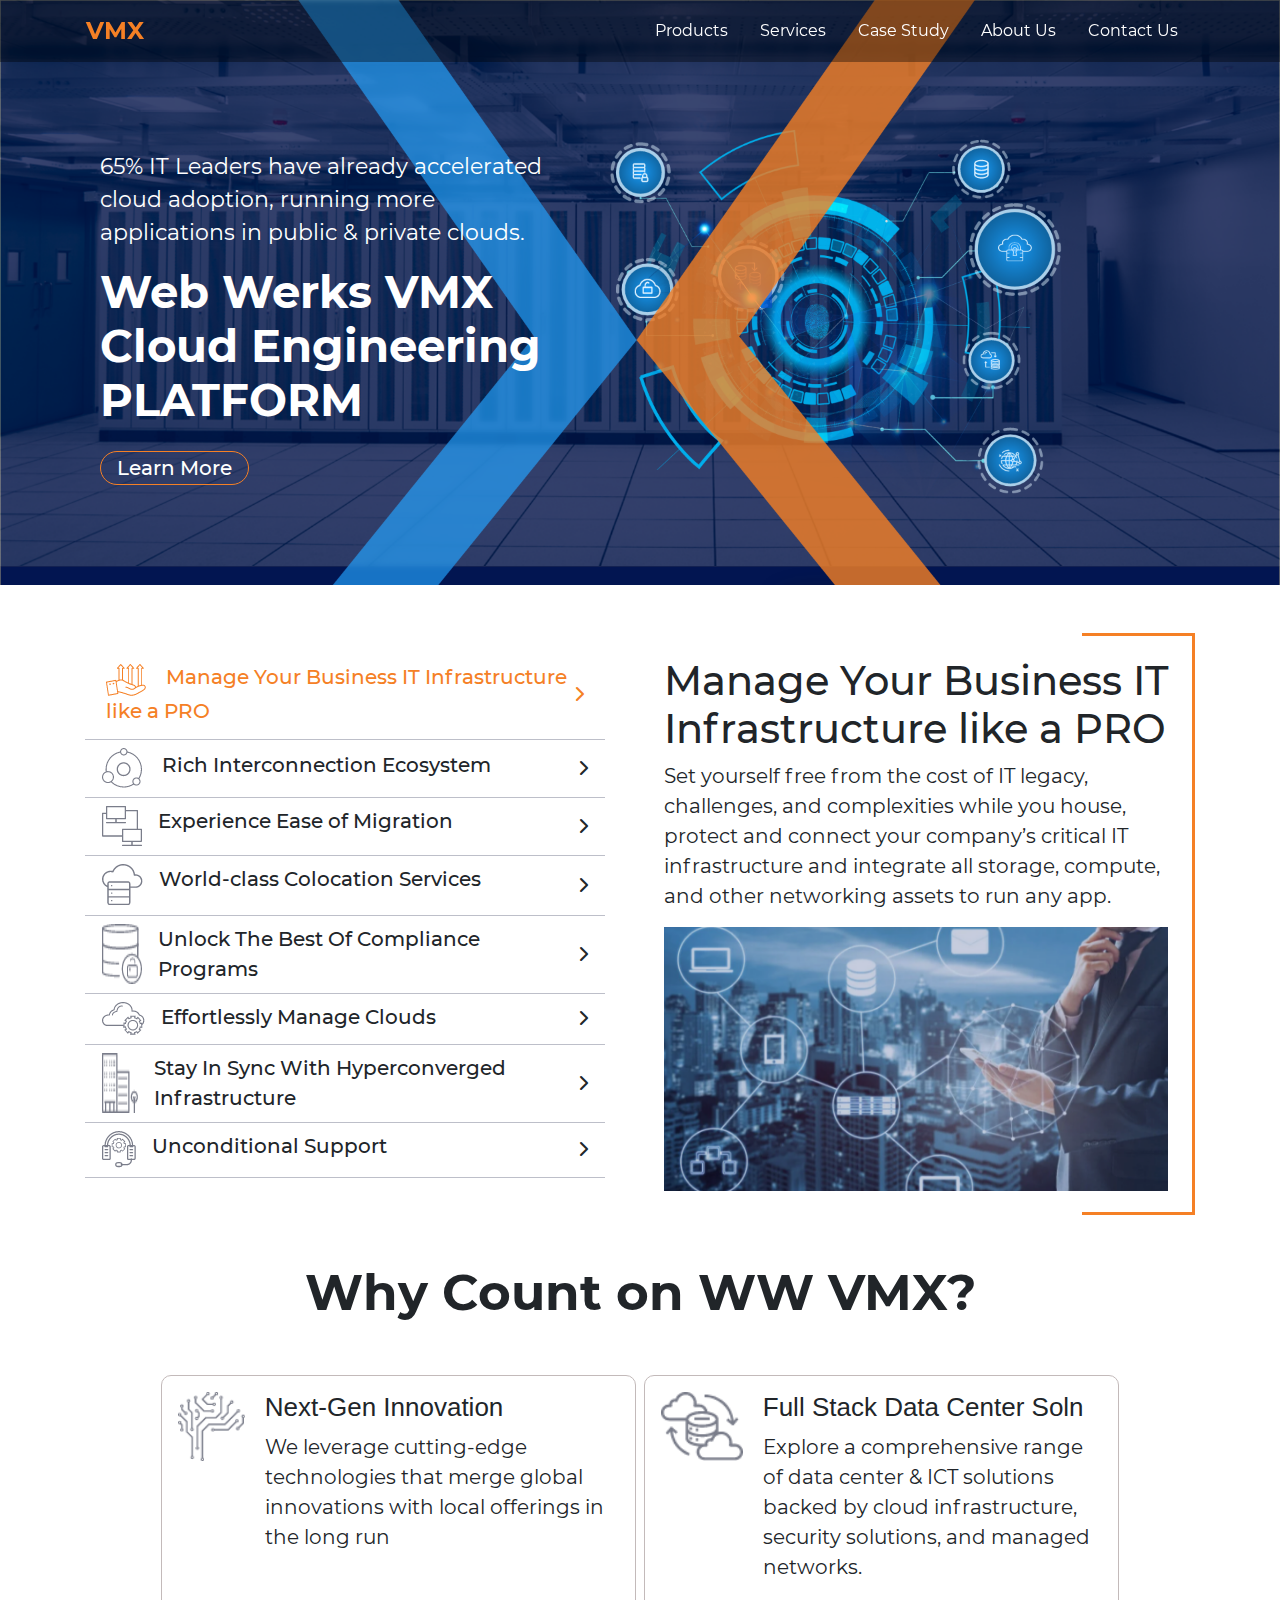
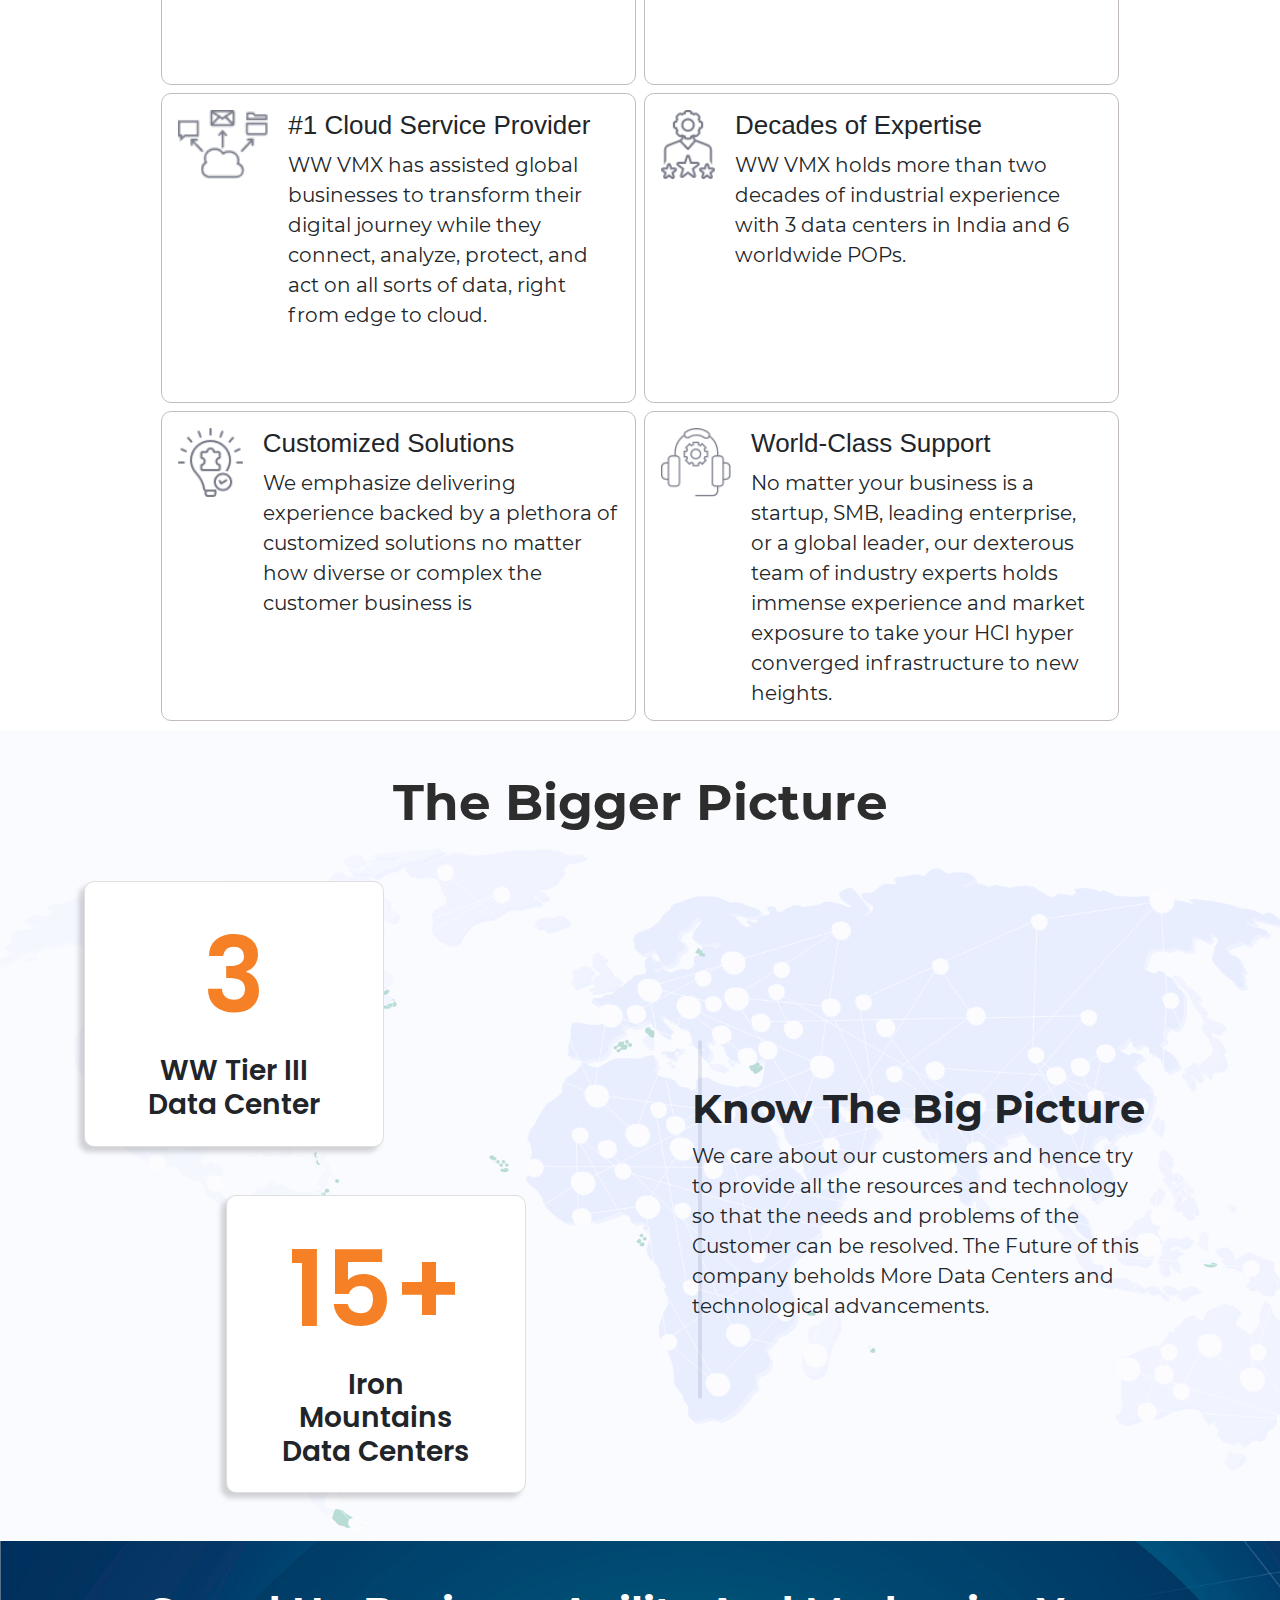
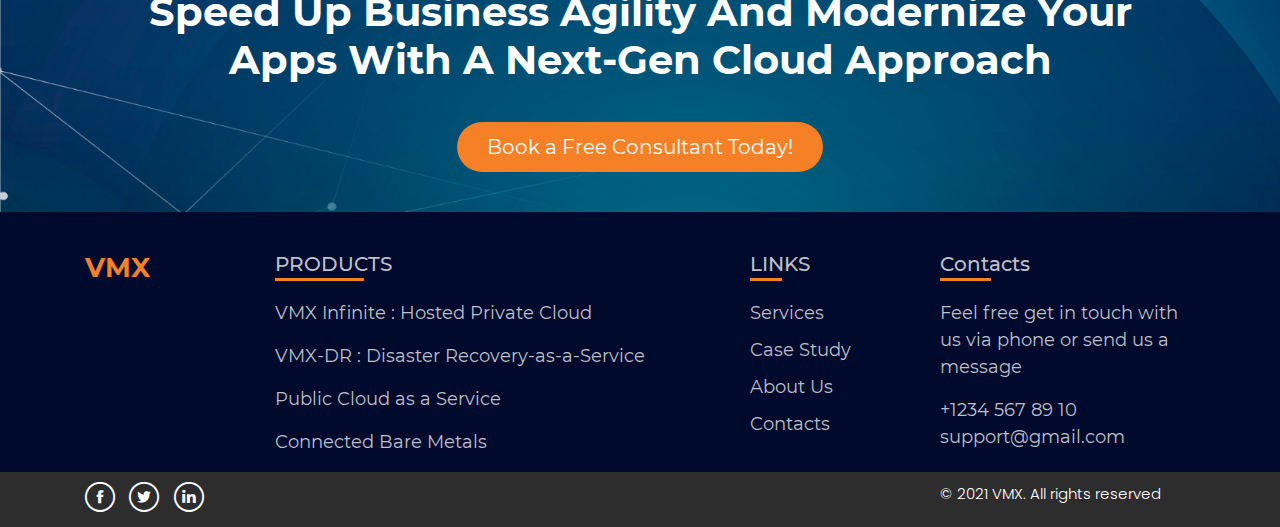
<file: index.html>
<!DOCTYPE html>
<html lang="en">

<head>
  <meta charset="UTF-8">
  <meta http-equiv="X-UA-Compatible" content="IE=edge">
  <meta name="viewport" content="width=device-width, initial-scale=1.0">
  <title>Document</title>
  <link rel="stylesheet" href="https://cdnjs.cloudflare.com/ajax/libs/font-awesome/6.0.0/css/all.min.css">
  <link rel="stylesheet" href="demo.css">
  <link rel="stylesheet" href="extrastyle/style.css">
  <link rel="stylesheet" href="https://maxcdn.bootstrapcdn.com/bootstrap/4.0.0/css/bootstrap.min.css"
    integrity="sha384-Gn5384xqQ1aoWXA+058RXPxPg6fy4IWvTNh0E263XmFcJlSAwiGgFAW/dAiS6JXm" crossorigin="anonymous">
  <script src="https://code.jquery.com/jquery-3.2.1.slim.min.js"
    integrity="sha384-KJ3o2DKtIkvYIK3UENzmM7KCkRr/rE9/Qpg6aAZGJwFDMVNA/GpGFF93hXpG5KkN" crossorigin="anonymous">
  </script>
  <script src="https://cdnjs.cloudflare.com/ajax/libs/popper.js/1.12.9/umd/popper.min.js"
    integrity="sha384-ApNbgh9B+Y1QKtv3Rn7W3mgPxhU9K/ScQsAP7hUibX39j7fakFPskvXusvfa0b4Q" crossorigin="anonymous">
  </script>
  <script src="https://maxcdn.bootstrapcdn.com/bootstrap/4.0.0/js/bootstrap.min.js"
    integrity="sha384-JZR6Spejh4U02d8jOt6vLEHfe/JQGiRRSQQxSfFWpi1MquVdAyjUar5+76PVCmYl" crossorigin="anonymous">
  </script>

</head>

<body>
  <header>
    <div class="header-container-2 fixed-top">
      <nav class="container-fluid navbar navbar-expand-md navbar-dark container">
        <div>
          <a class="navbar-brand nav-logo" href="#">VMX</a>
        </div>
        <button class="navbar-toggler text-white" type="button" data-toggle="collapse" data-target="#collapsibleNavbar">
          <span class="navbar-toggler-icon"></span>
        </button>
        <div class="collapse navbar-collapse" id="collapsibleNavbar">
          <ul class="navbar-nav ml-auto">
            <li class="nav-item">
              <a class="nav-link links-style" href="#">Products</a>
            </li>
            <li class="nav-item">
              <a class="nav-link links-style" href="#">Services</a>
            </li>
            <li class="nav-item">
              <a class="nav-link links-style" href="#">Case Study</a>
            </li>
            <li class="nav-item">
              <a class="nav-link links-style" href="#">About Us</a>
            </li>
            <li class="nav-item">
              <a class="nav-link links-style" href="#">Contact Us</a>
            </li>
          </ul>
        </div>
      </nav>
    </div>
    <div class="container-fluid header-container">
      <div class="row">
        <div class="top-header-section d-flex flex-column justify-content-center align-items-center">
          <p class="para-1">65% IT Leaders have already accelerated
            cloud adoption, running more applications
            in public & private clouds.</p>
          <h1 class="head-2">Web Werks VMX
            Cloud Engineering
            PLATFORM</h1>
          <button class=" mt-3 button-1 pl-3 pr-3 align-self-start">Learn More</button>
        </div>
      </div>
    </div>
  </header>
  <main>
    <section class="container mt-5">
      <section class="row no-gutters">
        <div class="mt-3 col-lg-6 col-md-6 col-sm-12">
          <ul class="nav nav-tabs" id="myTab" role="tablist">
            <li class="nav-item li-style p-1">
              <div class="nav-link active d-flex justify-content-between" data-toggle="tab" href="#list1" role="tab"
                aria-controls="home">
                <div class="d-inline justify-content-between">
                  <img src="./tabimages/Group 2396.png" alt="tab-images" class="pr-3 tab-content-images pr-3">
                  <span class="tab-sec-head">Manage Your Business IT Infrastructure like a PRO</span>
                </div>
                <i class="fa-solid fa-chevron-right align-self-center"></i>
              </div>
            </li>
            <li class="nav-item li-style">
              <div class="nav-link d-flex justify-content-between" data-toggle="tab" href="#list2" role="tab"
                aria-controls="profile">
                <div class="d-inline justify-content-between">
                  <img src="./tabimages/ecosystem.png" alt="tab-images" class="tab-content-images pr-3">
                  <span class="tab-sec-head">Rich Interconnection Ecosystem</span>
                </div>
                <i class="fa-solid fa-chevron-right align-self-center"></i>
              </div>
            </li>
            <li class="nav-item li-style">
              <div class="nav-link d-flex justify-content-between" data-toggle="tab" href="#list3" role="tab"
                aria-controls="messages">
                <div class="d-flex justify-content-between">
                  <img src="./tabimages/Path 15941.png" alt="tab-images" class="tab-content-images pr-3">
                  <span class="tab-sec-head">Experience Ease of Migration</span>
                </div>
                <i class="fa-solid fa-chevron-right align-self-center"></i>
              </div>
            </li>
            <li class="nav-item li-style">
              <div class="nav-link d-flex justify-content-between" data-toggle="tab" href="#list4" role="tab"
                aria-controls="settings">
                <div class="d-flex justify-content-between">
                  <img src="./tabimages/Path 15808.png" alt="tab-images" class="tab-content-images pr-3">
                  <span class="tab-sec-head">World-class Colocation Services</span>
                </div>
                <i class="fa-solid fa-chevron-right align-self-center"></i>
                </a>
            </li>
            <li class="nav-item li-style">
              <div class="nav-link d-flex justify-content-between" data-toggle="tab" href="#list5" role="tab"
                aria-controls="settings">
                <div class="d-flex justify-content-between">
                  <img src="./tabimages/Group 2394.png" alt="tab-images" class="tab-content-images pr-3">
                  <span class="tab-sec-head">Unlock The Best Of Compliance Programs</span>
                </div>
                <i class="fa-solid fa-chevron-right align-self-center"></i>
              </div>
            </li>
            <li class="nav-item li-style">
              <div class="nav-link d-flex justify-content-between" data-toggle="tab" href="#list6" role="tab"
                aria-controls="settings">
                <div class="d-flex justify-content-between">
                  <img src="./tabimages/Group 2399.png" alt="tab-images" class="tab-content-images pr-3">
                  <span class="tab-sec-head">Effortlessly Manage Clouds</span>
                </div>
                <i class="fa-solid fa-chevron-right align-self-center"></i>
              </div>
            </li>
            <li class="nav-item li-style">
              <div class="nav-link d-flex justify-content-between" data-toggle="tab" href="#list7" role="tab"
                aria-controls="settings">
                <div class="d-flex justify-content-between">
                  <img src="./tabimages/Group 2452.png" alt="tab-images" class="tab-content-images pr-3">
                  <span class="tab-sec-head">Stay In Sync With Hyperconverged Infrastructure</span>
                </div>
                <i class="fa-solid fa-chevron-right align-self-center"></i>
              </div>
            </li>
            <li class="nav-item li-style">
              <div class="nav-link d-flex justify-content-between" data-toggle="tab" href="#list8" role="tab"
                aria-controls="settings">
                <div class="d-flex justify-content-between">
                  <img src="./tabimages/Group 2454.png" alt="tab-images" class="tab-content-images pr-3">
                  <span class="tab-sec-head">Unconditional Support</span>
                </div>
                <i class="fa-solid fa-chevron-right align-self-center"></i>
              </div>
            </li>
          </ul>
        </div>
        <div class="tab-content tab-style col-lg-6 col-md-6 col-sm-12">
          <div class="tab-pane active p-4" id="list1" role="tabpanel">
            <h2 class="tab-content-header">Manage Your Business IT Infrastructure like a PRO</h2>
            <p class="tab-content-para">Set yourself free from the cost of IT legacy, challenges, and complexities while you house, protect and
              connect your company’s critical IT infrastructure and integrate all storage, compute, and other networking
              assets to run any app.</p>
            <img src="./images/Mask Group 188.png" alt="image2" class="w-100">
          </div>
          <div class="tab-pane p-4" id="list2" role="tabpanel">
            <h2 class="tab-content-header">Software Technology Parks</h2>
            <p class="tab-content-para">Information Technology in India is a vast industry which comprises information technology services,
              consulting, and outsourcing. The IT industry accounted for 8% of India's GDP in 2020. The IT and BPM
              industry's revenue is estimated at US$194 billion in FY 2021, an increase of 2.3% YoY.</p>
            <img src="./images/Mask Group 188.png" alt="image2" class="w-100">
          </div>
          <div class="tab-pane p-4" id="list3" role="tabpanel">
            <h2 class="tab-content-header">What is the role of IT sector?</h2>
            <p class="tab-content-para">
              The IT industry mainly encompasses IT services, IT-enabled services (ITES), e-commerce (online business),
              Software and Hardware products. This industry is also instrumental in creating infrastructure to store,
              process and exchange information for important business operations and other organisations</p>
            <img src="./images/Mask Group 188.png" alt="image2" class="w-100">
          </div>
          <div class="tab-pane p-4" id="list4" role="tabpanel" class="w-100">
            <h2 class="tab-content-header">What is the IT sector growth in India?</h2>
            <p class="tab-content-para">
              The export revenue of the IT industry is estimated at US$ 150 billion in FY21. According to Gartner
              estimates, IT spending in India is estimated to reach US$ 93 billion in 2021 (7.3% YoY growth) and further
              increase to US$ 98.5 billion in 2022.</p>
            <img src="./images/Mask Group 188.png" alt="image2" class="w-100">
          </div>
          <div class="tab-pane p-4" id="list5" role="tabpanel" class="w-100">
            <h2 class="tab-content-header">What happens in IT sector?</h2>
            <p class="tab-content-para">
              This sector includes software development, consultancies, software management, online services and
              business
              process outsourcing (BPO). According to an article in the Times of India, India's liberalization was
              possible due to its IT industry.</p>
            <img src="./images/Mask Group 188.png" alt="image2" class="w-100">
          </div>
          <div class="tab-pane p-4" id="list6" role="tabpanel">
            <h2 class="tab-content-header">What happens in IT sector?</h2>
            <p class="tab-content-para">
              This sector includes software development, consultancies, software management, online services and
              business
              process outsourcing (BPO). According to an article in the Times of India, India's liberalization was
              possible due to its IT industry.</p>
            <img src="./images/Mask Group 188.png" alt="image2" class="w-100">
          </div>
          <div class="tab-pane p-4" id="list7" role="tabpanel">
            <h2 class="tab-content-header">What is the IT sector growth in India?</h2>
            <p class="tab-content-para">
              The export revenue of the IT industry is estimated at US$ 150 billion in FY21. According to Gartner
              estimates, IT spending in India is estimated to reach US$ 93 billion in 2021 (7.3% YoY growth) and further
              increase to US$ 98.5 billion in 2022.</p>
            <img src="./images/Mask Group 188.png" alt="image2" class="w-100">
          </div>
          <div class="tab-pane p-4" id="list8" role="tabpanel">
            <h2 class="tab-content-header">What is the role of IT sector?</h2>
            <p class="tab-content-para">
              The IT industry mainly encompasses IT services, IT-enabled services (ITES), e-commerce (online business),
              Software and Hardware products other organisations</p>
            <img src="./images/Mask Group 188.png" alt="image2" class="w-100">
          </div>
        </div>
      </section>
    </section>
    <section class="container mt-5">
      <h1 class="text-center count-header mb-5">Why Count on WW VMX?</h1>
      <section class="row justify-content-center">
        <section class="col-lg-5 col-md-5 col-sm-12 m-1 p-3 d-flex container-1">
          <img src="./images/Group 2434.png" alt="image-1" class="image-flag">
          <div>
            <h3 class="sub-counter-head">Next-Gen Innovation</h3>
            <p class="sub-counter-para">We leverage cutting-edge technologies that merge global innovations with
              local offerings in the long run
            </p>
          </div>
        </section>
        <section class="col-lg-5 col-md-5 col-sm-12 m-1 p-3 d-flex container-1">
          <img src="./images/Data Center-Server-Network-Technology-Cloud.png" alt="image-1" class="image-flag">
          <div>
            <h3 class="sub-counter-head">Full Stack Data Center Soln</h3>
            <p class="sub-counter-para">Explore a comprehensive range of data center & ICT solutions backed by cloud infrastructure,
              security solutions, and managed networks.
            </p>
          </div>
        </section>
        <section class="col-lg-5 col-md-5 col-sm-12 m-1 p-3 d-flex container-1">
          <img src="./images/Group 2435.png" alt="image-1" class="image-flag">
          <div>
            <h3 class="sub-counter-head">#1 Cloud Service Provider</h3>
            <p class="sub-counter-para">WW VMX has assisted global businesses to transform their digital journey while they connect, analyze,
              protect, and act on all sorts of data, right from edge to cloud.
            </p>
          </div>
        </section>
        <section class="col-lg-5 col-md-5 col-sm-12 m-1 p-3 d-flex container-1">
          <img src="./images/Group 2437.png" alt="image-1" class="image-flag">
          <div>
            <h3 class="sub-counter-head">Decades of Expertise</h3>
            <p class="sub-counter-para">WW VMX holds more than two decades of industrial experience with 3 data centers in India and 6 worldwide
              POPs.
            </p>
          </div>
        </section>
        <section class="col-lg-5 col-md-5 col-sm-12 m-1 p-3 d-flex container-1">
          <img src="./images/Group 2439.png" alt="image-1" class="image-flag">
          <div>
            <h3 class="sub-counter-head">Customized Solutions</h3>
            <p class="sub-counter-para">We emphasize delivering experience backed by a plethora of customized solutions no matter
              how diverse or complex the customer business is
            </p>
          </div>
        </section>
        <section class="col-lg-5 col-md-5 col-sm-12 m-1 p-3 d-flex container-1">
          <img src="./images/Group 2443.png" alt="image-1" class="image-flag">
          <div>
            <h3 class="sub-counter-head">World-Class Support</h3>
            <p class="sub-counter-para">No matter your business is a startup, SMB, leading enterprise, or a global leader, our dexterous team of
              industry experts holds immense experience and market exposure to take your HCI hyper converged
              infrastructure to new heights.
            </p>
          </div>
        </section>
      </section>
    </section>
    <section class="container-fluid big-image-wrap p-5">
      <h1 class="image-wrap-head count-header mb-5 text-center">The Bigger Picture</h1>
      <div class="card card-container-1 p-3 d-flex flex-column justify-content-center align-items-center">
        <span class="card-num">3</span>
        <h3 class="card-head-1 text-center">WW Tier III Data Center</h3>
      </div>
      <div class="card card-container-2 mt-5 p-3 d-flex flex-column justify-content-center align-items-center">
        <span class="card-num">15+</span>
        <h3 class="card-head-1 text-center">Iron Mountains Data Centers</h3>
      </div>
      <div class="card-container3 d-none d-md-inline">
        <h3 class="big-picture-head">Know The Big Picture</h3>
        <p class="big-picture-para">We care about our customers and hence try to provide all the resources and technology so that the needs and
          problems of the Customer can be resolved. The Future of this company beholds More Data Centers and
          technological advancements.</p>
      </div>
    </section>
    </section>
    <div class="text-center d-sm-inline d-md-none">
      <h3 class="big-picture-head">Know The Big Picture</h3>
      <p class="big-picture-para">We care about our customers and hence try to provide all the resources and technology so that the needs and
        problems of the Customer can be resolved. The Future of this company beholds More Data Centers and
        technological advancements.</p>
    </div>
    <section class="container-fluid section-container-5">
      <section class="row">
        <section class="col-sm-12 d-flex flex-column justify-content-around align-items-center">
          <h2 class="head-5 text-center">Speed Up Business Agility And Modernize Your
            Apps With A Next-Gen Cloud Approach
          </h2>
          <a href="#" class="button-5"> Book a Free Consultant Today!</a>
        </section>
      </section>
    </section>
  </main>
  <footer class="footer-container">
    <section class="container">
      <section class="row">
        <div class="col-xl-2 col-lg-6 col-md-6 col-sm-6 text-xs-center">
          <h2 class="footer-head-1">VMX</h2>
        </div>
        <div class="col-xl-5 col-lg-6 col-md-6 col-sm-6 text-xs-center">
          <h2 class="footer-head-2 mb-4">PRODUCTS</h2>
          <p class="footer-para-1">VMX Infinite : Hosted Private Cloud</p>
          <p class="footer-para-1">VMX-DR : Disaster Recovery-as-a-Service</p>
          <p class="footer-para-1">Public Cloud as a Service</p>
          <p class="footer-para-1">Connected Bare Metals</p>
        </div>
        <div class="col-xl-2 col-lg-6 col-md-6 col-sm-6 text-xs-center">
          <h2 class="footer-head-2 mb-4">LINKS</h2>
          <ul class="ul-container">
            <li class="anchor-links"><a href="#" class="footer-para-1 anchor-tags">Services</a></li>
            <li class="anchor-links"><a href="#" class="footer-para-1 anchor-tags">Case Study</a></li>
            <li class="anchor-links"><a href="#" class="footer-para-1 anchor-tags">About Us</a></li>
            <li class="anchor-links"><a href="#" class="footer-para-1 anchor-tags">Contacts</a></li>
          </ul>
        </div>
        <div class="col-xl-3 col-lg-6 col-md-6 col-sm-6 ">
          <h3 class="footer-head-2 mb-4">Contacts</h3>
          <p class="footer-para-1">Feel free get in touch with us via phone or send us a message</p>
          <ul class="ul-container">
            <li><a href="tel:+12345678910" class="footer-para-1 anchor-tags">+1234 567 89 10</a></li>
            <li><a href="mailto:support@gmail.com" class="footer-para-1 anchor-tags">support@gmail.com</a></li>
          </ul>
        </div>
      </section>
    </section>
    <div class="sub-footer-section">
      <section class="container">
        <section class="row">
          <div class="col-xl-9 col-lg-9 col-md-7 col-sm-12">
            <a href="#" class="icon-facebook icons"></a>
            <a href="#" class="icon-twitter icons"></a>
            <a href="#" class="icon-LinkedIn icons"></a>
          </div>
          <div class="col-xl-3 col-lg-3 col-md-5 col-sm-12">
            <span class="copyrights">&copy; 2021 VMX. All rights reserved</span>
          </div>
        </section>
      </section>
    </div>
  </footer>
</body>

</html>
</file>
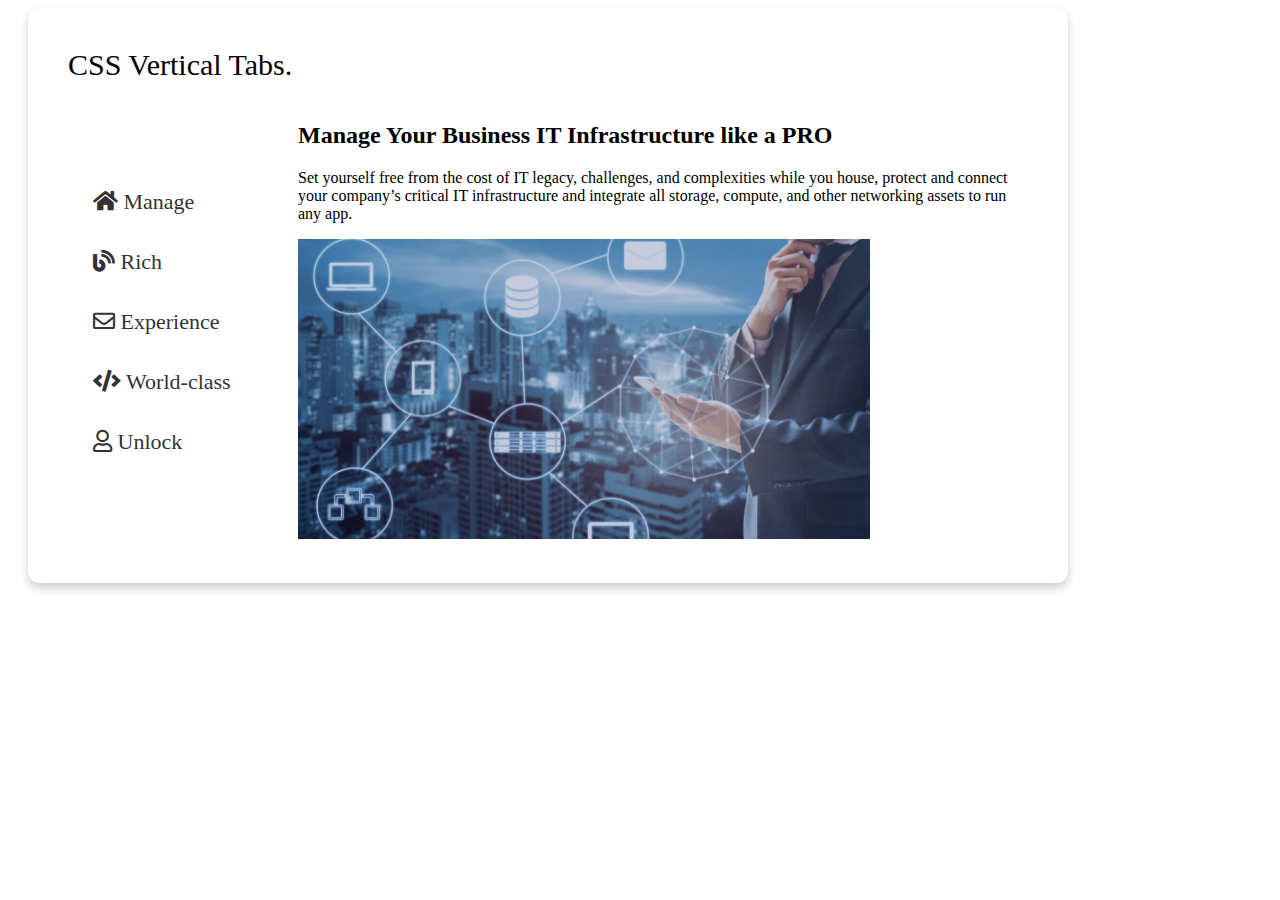
<file: sample.html>
<!DOCTYPE html>
<!-- Created By CodingLab - www.codinglabweb.com -->
<html lang="en" dir="ltr">

<head>
  <meta charset="UTF-8">
  <!--<title> CSS Vertical Tabs | CodingLab </title>-->
  <link rel="stylesheet" href="sample.css">
  <!-- Fontawesome CDN Link -->
  <link rel="stylesheet" href="https://cdnjs.cloudflare.com/ajax/libs/font-awesome/5.15.2/css/all.min.css" />
  <meta name="viewport" content="width=device-width, initial-scale=1.0">
</head>

<body>
  <div class="container">
    <div class="topic">CSS Vertical Tabs.</div>
    <div class="content">
      <input type="radio" name="slider" checked id="home">
      <input type="radio" name="slider" id="blog">
      <input type="radio" name="slider" id="help">
      <input type="radio" name="slider" id="code">
      <input type="radio" name="slider" id="about">
      <div class="list">
        <label for="home" class="home">
          <i class="fas fa-home"></i>
          <span class="title">Manage</span>
        </label>
        <label for="blog" class="blog">
          <span class="icon"><i class="fas fa-blog"></i></span>
          <span class="title">Rich</span>
        </label>
        <label for="help" class="help">
          <span class="icon"><i class="far fa-envelope"></i></span>
          <span class="title">Experience</span>
        </label>
        <label for="code" class="code">
          <span class="icon"><i class="fas fa-code"></i></span>
          <span class="title">World-class </span>
        </label>
        <label for="about" class="about">
          <span class="icon"><i class="far fa-user"></i></span>
          <span class="title">Unlock </span>
        </label>
        <div class="slider"></div>
      </div>
      <div class="text-content">
        <div class="home text">
          <h2>Manage Your Business IT Infrastructure like a PRO</h2>
          <p>Set yourself free from the cost of IT legacy, challenges, and complexities while you house, protect and
            connect your company’s critical IT infrastructure and integrate all storage, compute, and other networking
            assets to run any app.</p>
          <img src="./images/Mask Group 188.png" class="w-100" alt="image2">
        </div>
        <div class="blog text">
          <h2>Software Technology Parks</h2>
          <p>Information Technology in India is a vast industry which comprises information technology services,
            consulting, and outsourcing. The IT industry accounted for 8% of India's GDP in 2020. The IT and BPM
            industry's revenue is estimated at US$194 billion in FY 2021, an increase of 2.3% YoY.</p>
          <img src="./images/Mask Group 188.png" class="w-100" alt="image2">
        </div>
        <div class="help text">
          <h2>What is the role of IT sector?</h2>
          <p>
            The IT industry mainly encompasses IT services, IT-enabled services (ITES), e-commerce (online business),
            Software and Hardware products. This industry is also instrumental in creating infrastructure to store,
            process and exchange information for important business operations and other organisations</p>
          <img src="./images/Mask Group 188.png" class="w-100" alt="image2">
        </div>
        <div class="code text">
          <h2>What is the IT sector growth in India?</h2>
          <p>
            The export revenue of the IT industry is estimated at US$ 150 billion in FY21. According to Gartner
            estimates, IT spending in India is estimated to reach US$ 93 billion in 2021 (7.3% YoY growth) and further
            increase to US$ 98.5 billion in 2022.</p>
          <img src="./images/Mask Group 188.png" class="w-100" alt="image2">
        </div>
        <div class="about text">
          <h2>What happens in IT sector?</h2>
          <p>
            This sector includes software development, consultancies, software management, online services and business
            process outsourcing (BPO). According to an article in the Times of India, India's liberalization was
            possible due to its IT industry.</p>
          <img src="./images/Mask Group 188.png" class="w-100" alt="image2">
        </div>
      </div>
    </div>
  </div>

</body>

</html>
</file>
<file: demo.css>
@font-face {
    font-family: "poppins-light";
    src: url("poppins/Poppins-Light.ttf");
}

@font-face {
    font-family: "poppins-semibold";
    src: url("poppins/Poppins-SemiBold.ttf");
}

@font-face {
    font-family: "mont-bold";
    src: url("monsterrat/Montserrat-Bold.ttf");
}

@font-face {
    font-family: "mont-regular";
    src: url("monsterrat/Montserrat-Regular.ttf");
}

@font-face {
    font-family: "mont-medium";
    src: url("monsterrat/Montserrat-Medium.ttf");
}

.header-container {
    background-image: url('./top-header.png');
    background-repeat: no-repeat;
    background-size: cover;
}

.header-container-2 {
    background-color: rgb(0, 0, 0, 0.36);
}

.links-style {
    color: #fff !important;
    padding-right: 1rem !important;
    padding-left: 1rem !important;
    transition-duration: .5s;
    font-family: "mont-regular";
}

.links-style:hover {
    color: #F58025 !important;
}

.top-header-section {
    max-width: 550px;
    padding: 150px 0px 100px 100px;
}

.button-1 {
    background-color: transparent;
    color: #fff;
    font-size: 20px;
    border-radius: 20px;
    font-family: "mont-medium";
    border: #F58025 1px solid;
}

.para-1 {
    color: #fff;
    font-size: 22px;
    font-family: "mont-regular";
}

.head-2 {
    color: #fff;
    font-family: "mont-bold";
    font-size: 45px;
}

.nav-logo {
    font-size: 24px !important;
    color: #F58025 !important;
    z-index: 1;
    font-family: "mont-bold";
}

.tab-sec-head {
    font-size: 20px;
    font-family: "mont-medium";
}

.tab-content-header {
    font-size: 40px;
    font-family: "mont-medium";
}

.tab-content-para {
    font-size: 20px;
    font-family: "mont-regular";
}
a:hover{
    text-decoration: none !important;
}
.count-header::before{
    position: absolute;
    content: "";
    bottom: -20%;
    left: 45%;
    height: 3px;
    transition-duration: .6s;
    opacity: 0;
}
.count-header:hover::before{
    opacity: 1;
    width: 10%;
    border-bottom: #F58025 5px solid;

}


/* 3d section */
.container-1 {
    border: #c3baba 1px solid;
    border-radius: 10px;
    height: 310px;
}

.image-flag {
    width: 25%;
    height: 25%;
    padding-right: 20px;
}

.count-header {
    font-size: 50px;
    font-family: "mont-bold";
    position: relative;
}

.sub-counter-head {
    font-size: 26px;
}

.sub-counter-para {
    font-size: 20px;
    font-family: "mont-regular";
}

/* 5th section */
.section-container-5 {
    background-image: url("./images/Mask\ Group\ 4.png");
    background-repeat: no-repeat;
    background-size: cover;
    padding: 47px 0px 40px 0px;
}

.head-5 {
    max-width: 1000px;
    color: #fff;
    font-size: 40px;
    font-family: "mont-bold";
}

.button-5 {
    background-color: #F58025;
    border-color: #F58025;
    border-radius: 30px;
    color: white;
    padding: 10px 30px;
    margin-top: 30px;
    font-size: 20px;
    font-family: "mont-regular";
}

.button-5:hover {
    color: white;
    text-decoration: none;
}

.image-wrap-head {
    color: #2D2D2D;
    font-size: 50px;
}

.card-container-1 {
    border-radius: 10px !important;
    position: absolute;
    width: 300px;
    content: "";
    top: 0;
    left: 3%;
    border: #707070 1px solid;
    box-shadow: rgb(112, 112, 112, 0.3) -5px 5px 5px;
}

.card-container-2 {
    border-radius: 10px !important;
    position: absolute;
    content: "";
    width: 300px;
    top: 10%;
    bottom: 0;
    left: 15%;
    border: #707070 1px solid;
    box-shadow: rgb(112, 112, 112, 0.3) -5px 5px 5px;
}

.card-container3 {
    position: absolute;
    right: 10%;
    bottom: 25%;
    max-width: 460px;
}

.card-num {
    font-size: 104px;
    color: #F58025;
    font-family: "poppins-semibold";
}

.card-head-1 {
    font-size: 28px;
    max-width: 200px;
    font-family: "poppins-semibold";
}

.big-image-wrap {
    position: relative;
    background-image: url("./images/Group\ 189.png");
    background-size: cover;
    background-repeat: no-repeat;
}

.big-picture-head {
    font-size: 40px;
    font-family: "mont-bold";
}

.big-picture-para {
    font-size: 20px;
    font-family: "mont-regular";
}

/* footer */
.footer-container {
    background-color: #000A2D;
    padding: 40px 0px 0px 0px;
}

.ul-container {
    list-style-type: none;
    padding-left: 0px;
}

.footer-head-1 {
    color: #F58025;
    font-size: 27px;
    font-family: "mont-bold";
}

.footer-head-2 {
    color: #BDBFC9;
    font-size: 20px;
    position: relative;
    font-family: "mont-medium";
}

.footer-head-2::after {
    position: absolute;
    content: "";
    bottom: -20%;
    height: 3px;
    right: 0;
    left: 0;
    width: 20%;
    background-color: #F58025;

}

.footer-para-1 {
    color: #BDBFC9;
    font-size: 18px;
    font-family: "mont-regular";
}

.anchor-tags:hover {
    text-decoration: none;
    color: #F58025;
}

ul .anchor-links+.anchor-links {
    margin-top: 10px;
}

.icon-facebook:before {
    content: "\e907";
    font-family: "icomoon";
    color: #fff;
    font-size: 30px;
}

.icon-LinkedIn:before {
    content: "\e900";
    font-family: "icomoon";
    color: #fff;
    font-size: 30px;
}

.icon-twitter:before {
    content: "\e903";
    font-family: "icomoon";
    color: #fff;
    font-size: 30px;
}

.sub-footer-section {
    background-color: #2D2D2D;
    padding: 10px 0px 10px 0px;
}

.copyrights {
    color: #fff;
    font-size: 15px;
    font-family: "poppins-light";
}

div .icons+.icons {
    padding-left: 10px;
}



/* sample tabs css */
.nav.nav-tabs {
    float: left;
    display: block;
    margin-right: 20px;
    border-bottom: 0;
    padding-right: 15px;
}

.nav-tabs .nav-link.active {
    color: #F58025 !important;
    border-color: transparent !important;
}

.li-style {
    border-bottom: #BDBFC9 1px solid;
}

.tab-style {
    position: relative;
    border-right: #F58025 3px solid;
}

.tab-style::before {
    position: absolute;
    content: "";
    top: 0;
    right: 0;
    width: 20%;
    border-top: #F58025 3px solid;
}

.tab-style::after {
    position: absolute;
    content: "";
    bottom: 0;
    right: 0;
    width: 20%;
    border-bottom: #F58025 3px solid;
}

.nav-link {
    cursor: pointer;
}

.nav.nav-tabs {
    float: left;
    display: block;
    margin-right: 20px;
    border-bottom: 0;
    padding-right: 15px;
}

@media screen and (max-width:1024px) {
    .big-picture-head{
        font-size: 30px;
    }
    .big-picture-para{
        font-size: 25px;
    }
    .card-container3 {
        position: absolute;
        right: 0;
        bottom: 15%;
        max-width: 390px;
    }
    .container-1{
        height: 520px;
    }
}

@media screen and (max-width:768px) {
    .top-header-section {
        padding: 100px 0px 70px 70px;
    }
    .card-num {
        font-size: 80px;
    }

    .card-head-1 {
        font-size: 25px;
    }
    .big-picture-head{
        font-size: 30px !important;
    }
    .big-picture-para{
        font-size: 15px;
    }
    .card-container3 {
        position: absolute;
        right: 0;
        bottom: 15%;
        max-width: 250px;
    }
    
    .card-container-2 {
        border-radius: 10px !important;
        position: absolute;
        content: "";
        top: 0;
        left: 5%;
        padding: 20px !important;
    }
    .sub-counter-head{
        font-size: 25px;
    }
    .sub-counter-para{
        font-size: 15px;
    }
    .container-1{
        height: 400px;
    }
}

@media screen and (max-width:568px) {
    .top-header-section {
        max-width: 400px;
        padding: 60px 0px 50px 50px;
    }

    .head-5 {
        max-width: 500px;
        font-size: 20px;
    }

    .button-5 {
        font-size: 15px;
    }

    .card-num {
        font-size: 50px;
    }

    .card-head-1 {
        font-size: 15px;
    }

    .card-container-1 {
        border-radius: 10px !important;
        position: absolute;
        content: "";
        width: 200px;
        top: 0;
        left: 0;
        padding: 20px;
    }

    .card-container-2 {
        border-radius: 10px !important;
        position: absolute;
        content: "";
        width: 200px;
        top: 0;
        left: 0;
        padding: 20px !important;
    }
    .big-picture-head{
        font-size: 20px !important;
    }
    .big-picture-para{
        font-size: 15px;
    }
    .card-container3 {
        max-width: 250px;
    }
    .container-1{
        height: 300px;
    }
}
@media screen and (max-width:320px) {
    .top-header-section {
        max-width: 400px;
        padding: 80px 0px 25px 25px;
    }
    .para-1{
        font-size: 15px;
    }
    .head-2{
        font-size: 25px;
    }
    .button-1{
        font-size: 16px;
    }
    .tab-sec-head{
        font-size: 10px;
    }
    .tab-content-header{
        font-size: 20px;
    }
    .tab-content-para{
        font-size: 15px;
    }
    .count-header{
        font-size: 25px;
    }
    .sub-counter-head{
        font-size: 18px;
    }
    .sub-counter-para{
        font-size: 15px;
    }
    .footer-head-2{
        font-size: 18px;
    }
    .footer-para-1{
        font-size: 15px;
    }
    .copyrights{
        font-size: 15px;
    }
    .container-1{
        height: 300px;
    }
}
</file>
<file: extrastyle/style.css>
@font-face {
  font-family: 'icomoon';
  src:  url('fonts/icomoon.eot?6t7isw');
  src:  url('fonts/icomoon.eot?6t7isw#iefix') format('embedded-opentype'),
    url('fonts/icomoon.ttf?6t7isw') format('truetype'),
    url('fonts/icomoon.woff?6t7isw') format('woff'),
    url('fonts/icomoon.svg?6t7isw#icomoon') format('svg');
  font-weight: normal;
  font-style: normal;
  font-display: block;
}

[class^="icon-"], [class*=" icon-"] {
  /* use !important to prevent issues with browser extensions that change fonts */
  font-family: 'icomoon' !important;
  speak: never;
  font-style: normal;
  font-weight: normal;
  font-variant: normal;
  text-transform: none;
  line-height: 1;

  /* Better Font Rendering =========== */
  -webkit-font-smoothing: antialiased;
  -moz-osx-font-smoothing: grayscale;
}

.icon-LinkedIn:before {
  content: "\e900";
  color: #fff;
}
.icon-twitter:before {
  content: "\e903";
  color: #fff;
}
.icon-facebook:before {
  content: "\e907";
  color: #fff;
}
</file>
<file: sample.css>
@import url('https://fonts.googleapis.com/css2?family=Poppins:wght@200;300;400;500;600;700&display=swap');
/* *{
  margin: 0;
  padding: 0;
  box-sizing: border-box;
  font-family: 'Poppins', sans-serif;
} */
/* body{
  height: 100vh;
  display: flex;
  align-items: center;
  justify-content: center;
  background: #dad3f8;
} */
/* ::selection{
  background: #6d50e2;
  color: #fff;
} */
.container{
  max-width: 950px;
  width: 100%;
  padding: 40px 50px  40px  40px;
  background: #fff;
  margin: 0 20px;
  border-radius: 12px;
  box-shadow: 0 5px 10px rgba(0, 0, 0, 0.2);
}
.container .topic{
  font-size: 30px;
  font-weight: 500;
  margin-bottom: 20px;
}
.content{
  display: flex;
  align-items: center;
  justify-content: space-between;
}
.content .list{
  display: flex;
  flex-direction: column;
  width: 20%;
  margin-right: 50px;
  position: relative;
}
.content .list label{
  height: 60px;
  font-size: 22px;
  font-weight: 500;
  line-height: 60px;
  cursor: pointer;
  padding-left: 25px;
  transition: all 0.5s ease;
  color: #333;
  z-index: 12;
}
/* #home:checked ~ .list label.home,
#blog:checked ~ .list label.blog,
#help:checked ~ .list label.help,
#code:checked ~ .list label.code,
#about:checked ~ .list label.about{
  color: #fff;
} */
.content .list label:hover{
  color: #F58025;
}
.content .slider{
  position: absolute;
  top: 0;
  right: 0;
  height: 60px;
  width: 100%;
  border-radius: 12px;
  /* background: #6d50e2; */
  transition: all 0.4s ease;
}
#home:checked ~ .list .slider{
  top: 0;
}
#blog:checked ~ .list .slider{
  top: 60px;
}
#help:checked ~ .list .slider{
  top: 120px;
}
#code:checked ~ .list .slider{
  top: 180px;
}
#about:checked ~ .list .slider{
  top: 240px;
}
.content .text-content{
  width: 80%;
  height: 100%;
}
.content .text{
  display: none;
}
.content .text .title{
  font-size: 25px;
  margin-bottom: 10px;
  font-weight: 500;
}
/* .content .text p{
  text-align: justify;
} */
/* .content .text-content .home{
  display: block;
} */
#home:checked ~ .text-content .home,
#blog:checked ~ .text-content .blog,
#help:checked ~ .text-content .help,
#code:checked ~ .text-content .code,
#about:checked ~ .text-content .about{
  display: block;
}
/* #blog:checked ~ .text-content .home,
#help:checked ~ .text-content .home,
#code:checked ~ .text-content .home,
#about:checked ~ .text-content .home{
  display: none;
} */
.content input{
  display: none;
}
</file>
